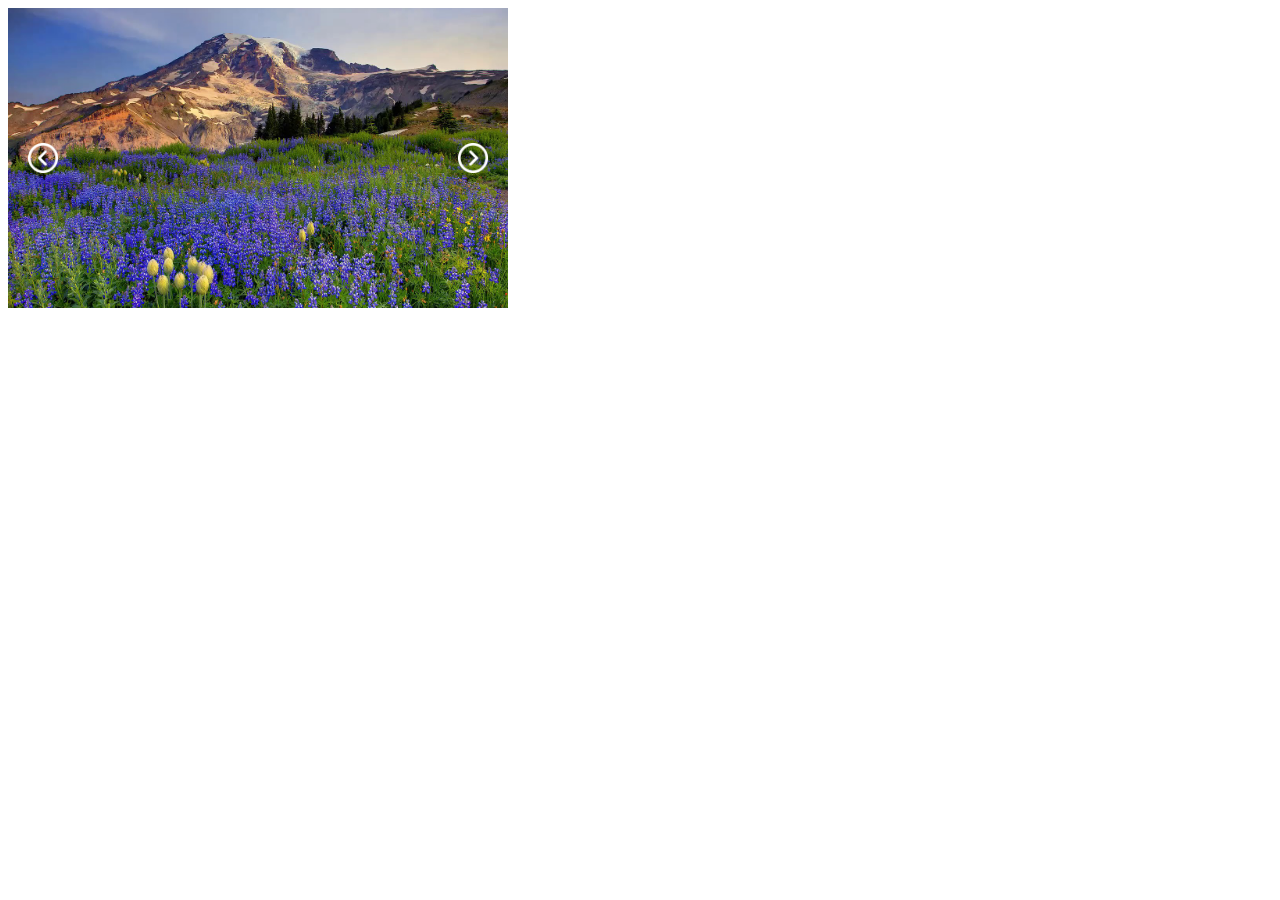
<file: slider_2/index.html>
<!DOCTYPE html>
<html lang="en">

<head>
  <meta charset="UTF-8">
  <link rel="stylesheet" href="style.css">
  <title>Slider</title>
</head>

<body>

  <div class="slider">
    <img class='slider__img' src="./img/1.jpg" />
    <img class='slider__img' src="./img/2.jpg" />
    <img class='slider__img' src="./img/3.jpg" />

    <div class="slider__wrapp">
      <button class="controlls controlls--prev" type="button"> </button>

      <button class="controlls controlls--next" type="button"> </button>
    </div>

  </div>


  <script src="slider.js"></script>
</body>

</html>
</file>
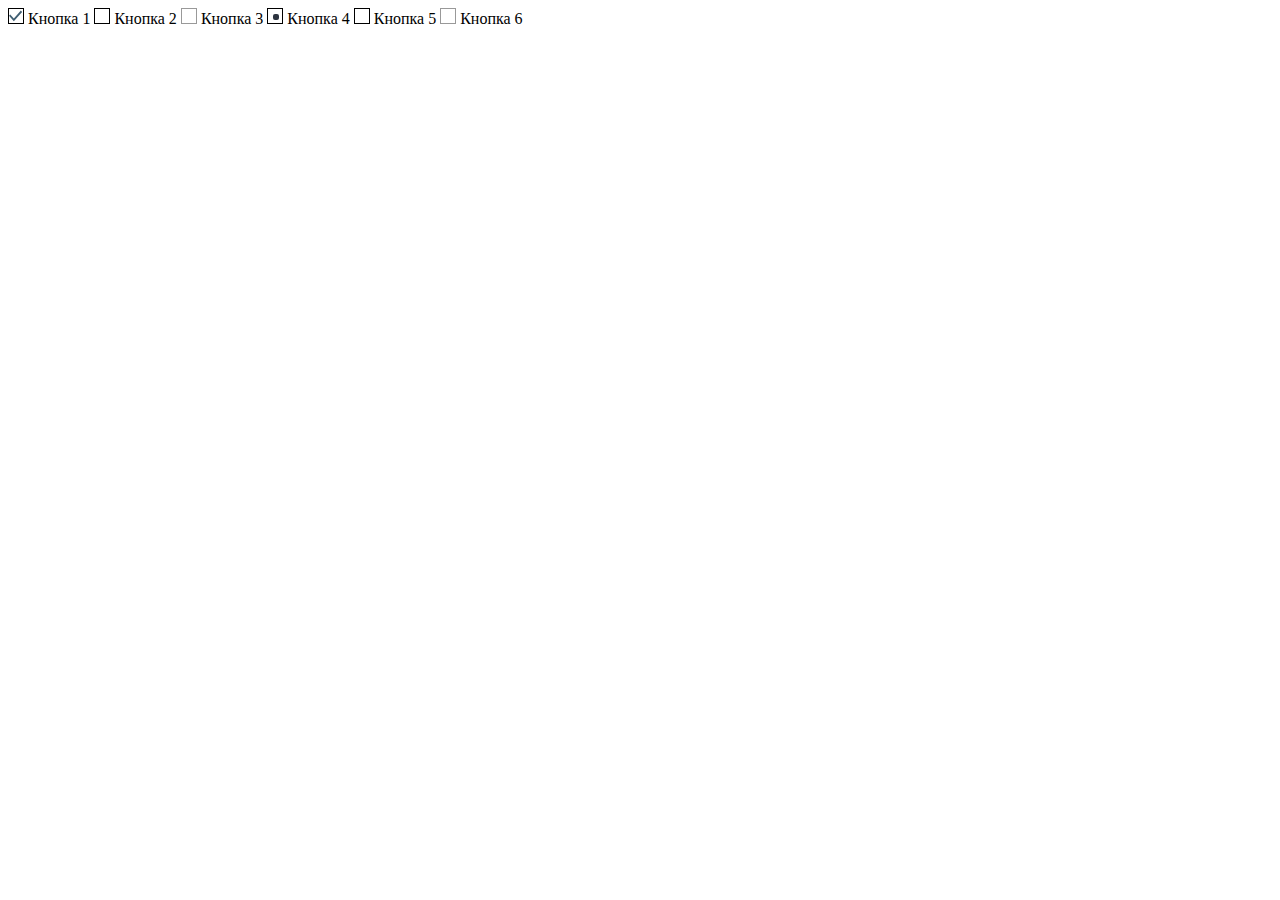
<file: checkbox.html>
<!DOCTYPE html>
<html lang="en">
<head>
	<meta charset="UTF-8">
	<meta name="viewport" content="width=device-width, initial-scale=1.0">
	<title>Document</title>
	<link rel="stylesheet" href="./checkbox.css">
</head>
<body>
	
	<label class="label">
		<input type="checkbox" class="checkbox" name="name" checked>
 		Кнопка 1
 	</label>
 
	<label class="label">
 		<input type="checkbox" class="checkbox" name="name">
 		Кнопка 2
 	</label>
 
	<label class="label">
 		<input type="checkbox" class="checkbox" name="name" disabled>
 		Кнопка 3
 	</label>
 
	
 
	<label class="label">
 		<input type="radio" class="radio" name="name" checked>
 		Кнопка 4
 	</label>
 
	<label class="label">
 		<input type="radio" class="radio" name="name">
 		Кнопка 5
 	</label>
 
	<label class="label">
 		<input type="radio" class="radio" name="name" disabled>
 		Кнопка 6
 	</label>
 
 
</body>
</html>
</file>
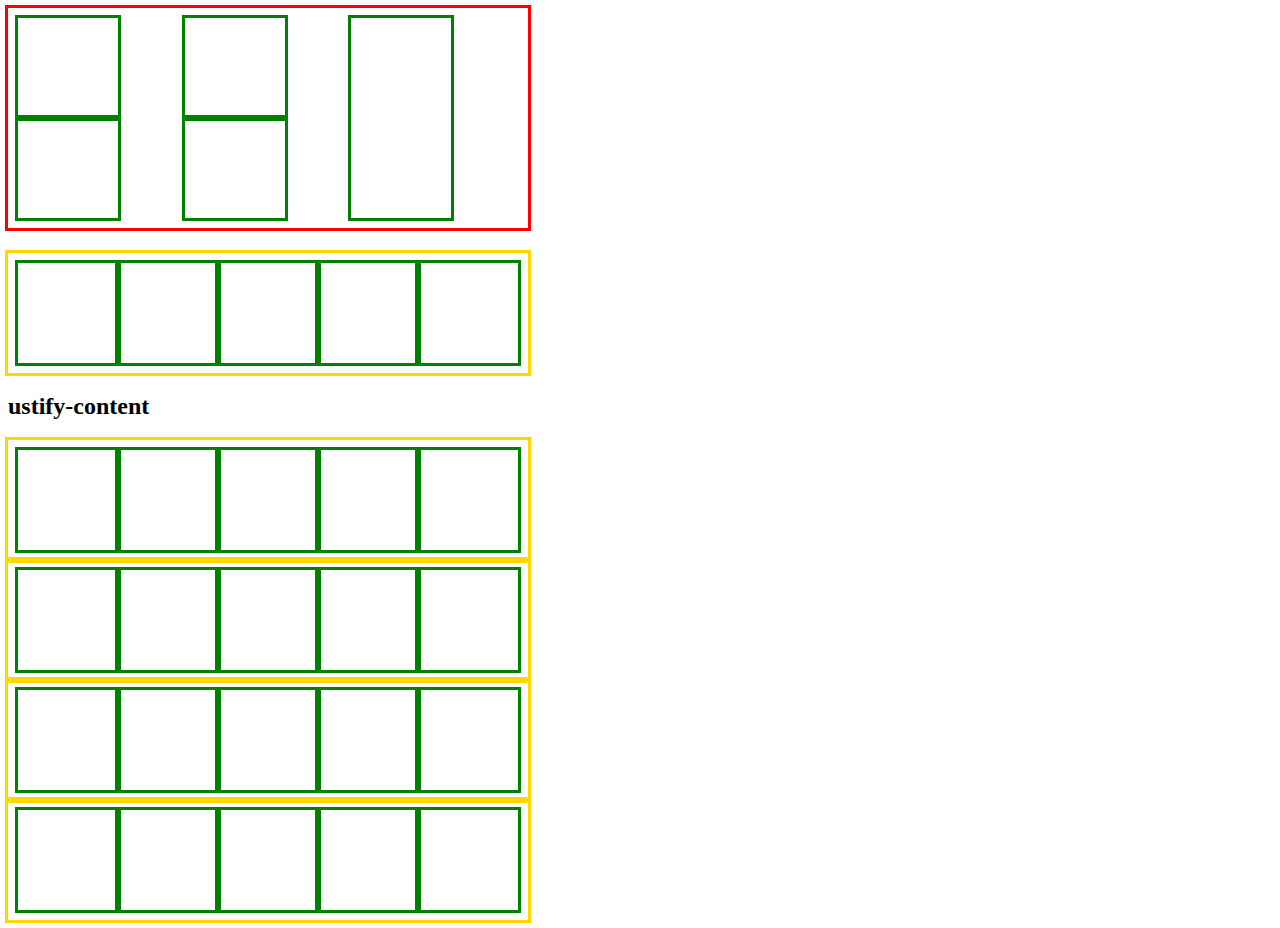
<file: flex.html>
<!DOCTYPE html>
<html lang="en">
<head>
	<meta charset="UTF-8">
	<meta name="viewport" content="width=device-width, initial-scale=1.0">
	<title>Flex-Ы</title>
	<link rel="stylesheet" href="flex.css">
</head>
<body>
	<div class="flex-contaimer">
		<div class="flex-element"></div>
		<div class="flex-element"></div>
		<div class="flex-element"></div>
		<div class="flex-element"></div>
		<div class="flex-element"></div>
	</div>

	<div class="flex-contaimer-2">
		<div class="flex-element"></div>
		<div class="flex-element"></div>
		<div class="flex-element"></div>
		<div class="flex-element"></div>
		<div class="flex-element"></div>
	</div>

	<h2>ustify-content</h2>
	<div class="flex-contaimer-2">
		<div class="flex-element"></div>
		<div class="flex-element"></div>
		<div class="flex-element"></div>
		<div class="flex-element"></div>
		<div class="flex-element"></div>
	</div>
	<div class="flex-contaimer-2">
		<div class="flex-element"></div>
		<div class="flex-element"></div>
		<div class="flex-element"></div>
		<div class="flex-element"></div>
		<div class="flex-element"></div>
	</div>
	<div class="flex-contaimer-2">
		<div class="flex-element"></div>
		<div class="flex-element"></div>
		<div class="flex-element"></div>
		<div class="flex-element"></div>
		<div class="flex-element"></div>
	</div>
	<div class="flex-contaimer-2">
		<div class="flex-element"></div>
		<div class="flex-element"></div>
		<div class="flex-element"></div>
		<div class="flex-element"></div>
		<div class="flex-element"></div>
	</div>
</body>
</html>
</file>
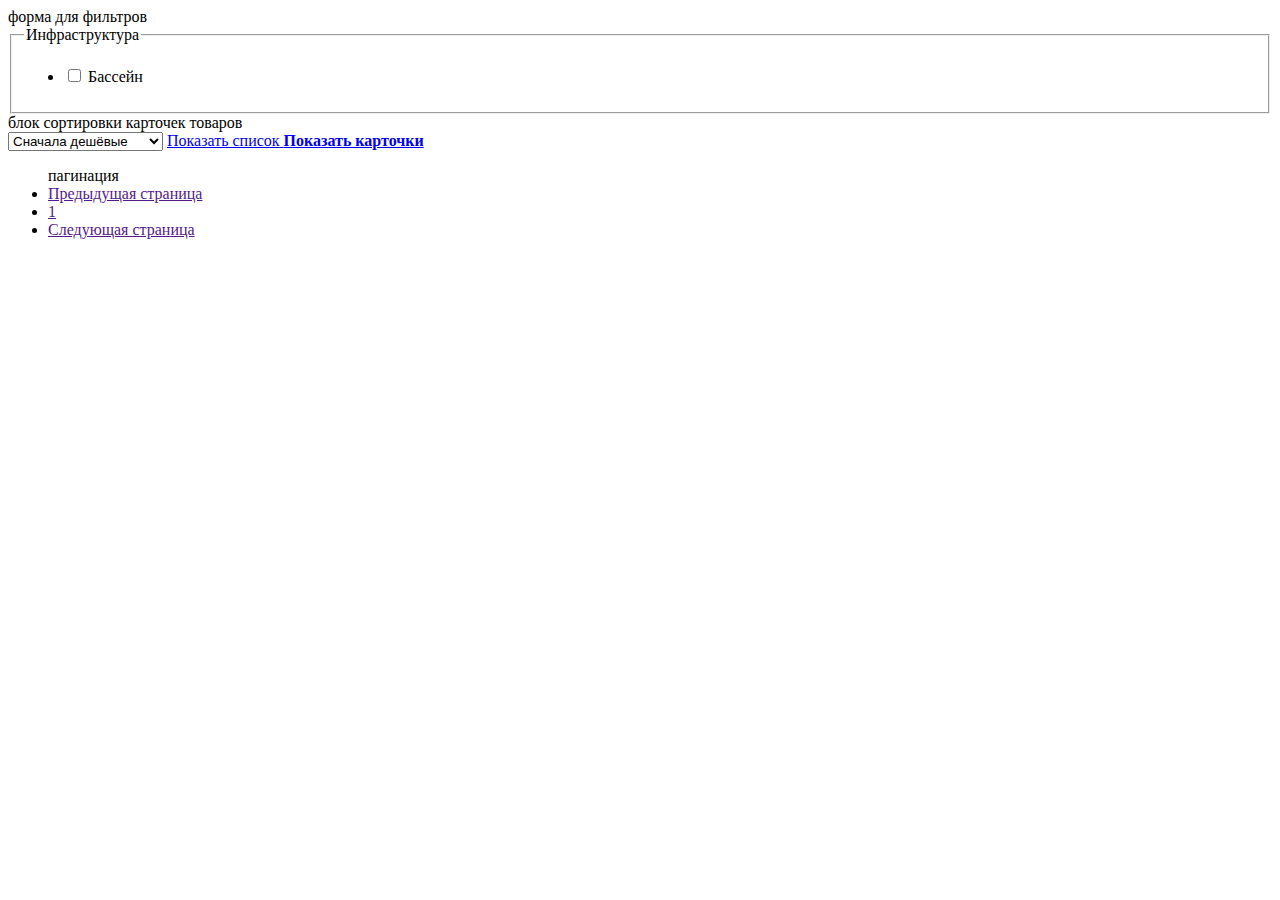
<file: pattern.html>
<!DOCTYPE html>
<html lang="en">
<head>
	<meta charset="UTF-8">
	<meta name="viewport" content="width=device-width, initial-scale=1.0">
	<title>Document</title>
</head>
<body>
	
	<form class="catalog-filter" action="https://echo.htmlacademy.ru/" method="get">
форма для фильтров
	<fieldset class="filter-group">
		<legend class="filter-title">Инфраструктура</legend>
		
	<ul class="filter-list">
		<li class="filter-item">
			<label class="control">
				<input class="control-input" type="checkbox" name="swimming-pool">
				Бассейн
			</label>
		</li>
	</ul>
	</fieldset>
	</form>

	<div class="wrap-sort">
		блок сортировки карточек товаров <br>
		<select class="select-control" aria-label="Сортировка">
			<option value="popular"> Сначала  дешёвые  </option>
			<option value="cheap">Сначала дорогие</option>
			<option value="expensive">Сначала популярные</option>
		</select>
		
		<a href="#" class="button button-light">
			<span class="visually-hidden">Показать список</span>
		</a>
		<a class="button" href="#">
			<b class="visually-hidden">Показать карточки</b>
		</a>
	</div>


	<ul class="pagination">
		пагинация
		<li class="pag-item">
			<a class="pag-link pag-prev pag-disabled" href="">
				<span class="visually-hidden">Предыдущая страница</span>
			</a>
		</li>
	
		<li class="pag-item">
			<a class="pag-link pag-current" href="">
				<span class="visually-hidden">1</span>
			</a>
		</li>
	
			<li class="pag-item">
			<a class="pag-link pagination-next" href="">
				<span class="visually-hidden">Следующая страница</span>
			</a>
		</li>
	</ul>


</body>
</html>
</file>
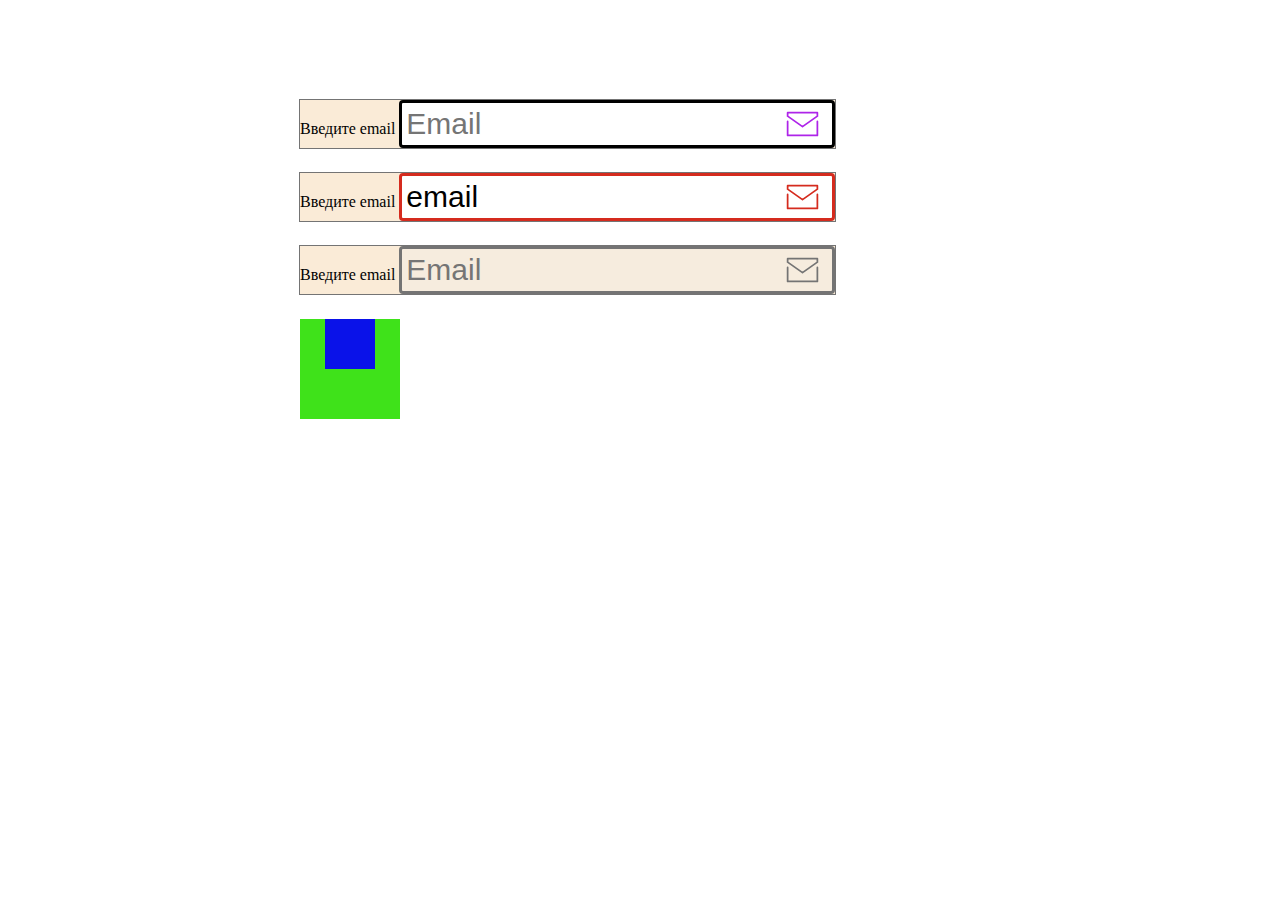
<file: psevdo-elem-has.html>
<!DOCTYPE html>
<html lang="en">
<head>
  <meta charset="UTF-8">
  <meta name="viewport" content="width=device-width, initial-scale=1.0">
  <title>Document</title>
  <link rel="stylesheet" href="./psevdo-elem-has.css">
</head>

<body>

  <form class="forma">
    <label for="email" class="email-label">
      <span class="lab-span">Введите email</span>
      <input type="email" name="email" id="email" placeholder="Email" class="email-input">
    </label>

    <label for="email-1" class="email-label">
      <span class="lab-span">Введите email</span>
      <input type="email" name="email" id="email-1" placeholder="Email" class="email-input" value="email">

    </label>

    <label for="email-2" class="email-label">
      <span class="lab-span">Введите email</span>
      <input type="email" name="email" id="email-2" placeholder="Email" class="email-input" disabled>

    </label>
  </form>

  <div class="roditel">
    <div class="rebzik"></div>
  </div>

</body>

</html>
</file>
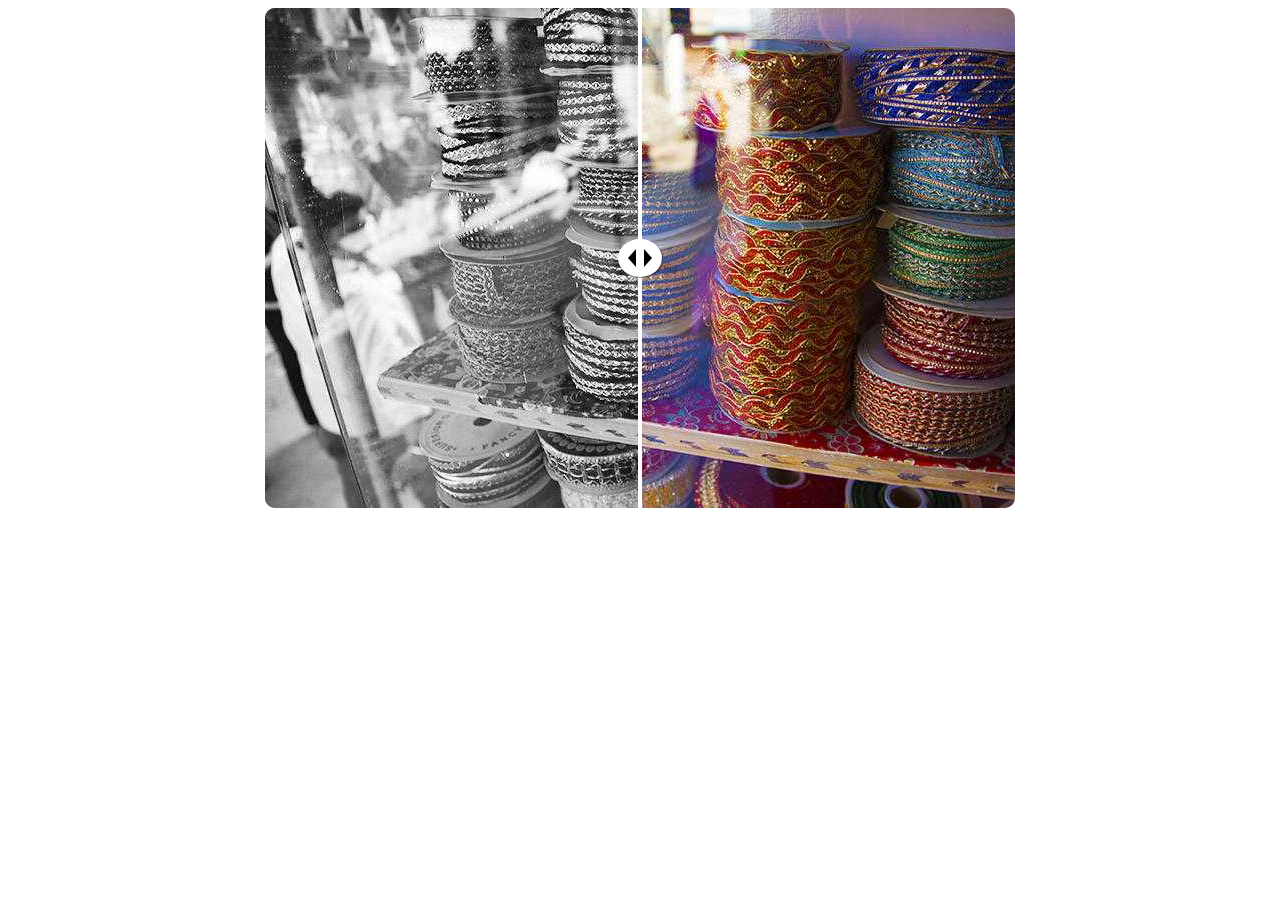
<file: slider/slider.html>
<!DOCTYPE html>
<html lang="en">

<head>
  <meta charset="UTF-8">
  <meta name="viewport" content="width=device-width, initial-scale=1.0">
  <title>слайдер_до_после</title>
  <link rel="stylesheet" href="./slider.css">
  <script src="./slider.js" defer></script>
</head>

<body>
  <main>
    <div class="slider">
      <div class="slider__image-container">
        <img class="slider__image-before slider__image" src="./img/ch-b.jpg" alt="до">
        <img class="slider__image-after slider__image" src="./img/color.jpg" alt="после">
      </div>
      <input class="slider__range" type="range" min="0" max="100" value="50" aria-label="процентное соотношение к показанному до-после фото">
<div class="slider__line"></div>
<div class="slider__button" aria-hidden="true">
  <svg width="24" height="18" viewBox="0 0 24 18" xmlns="http://www.w3.org/2000/svg">
    <path d="M8 0L0 9L8 18V0Z" />
    <path d="M24 9L16 0V18L24 9Z" />
    </svg>

</div>
    </div>
  </main>
</body>

</html>
</file>
<file: slider_2/style.css>
.slider {
  width: 500px;
  height: 300px;
  position: relative;
  overflow: hidden;
}

.slider__img {
  width: 100%;
  height: 100%;
  position: absolute;
  top: 0;
  left: 0;
  opacity: 0;
  transition: opacity 0.5s ease;
}

.active {
  opacity: 1;
}

.slider__wrapp {
  box-sizing: border-box;
  width: 100%;
  padding: 20px;
  position: absolute;
  top: 50%;
  transform: translateY(-50%);
  z-index: 1;

  display: flex;
  justify-content: space-between;
}

.controlls {
  display: block;

  height: 30px;
  width: 30px;

  border: none;
  background-color: transparent;

  background-repeat: no-repeat ;
  background-size: contain;
  background-position: center;
}

.controlls--prev {
background-image: url("./img/left.png");
}

.controlls--next {
  background-image: url("./img/right.png");
  }
</file>
<file: checkbox.css>
.radio,

 .checkbox {

   appearance: none;

   display: inline-block;

   margin: 0;
	 width: 16px;

   height: 16px;

border: 1px solid black;
 }

 .checkbox:checked {

	background-image: url(./check.svg);
  background-repeat: no-repeat;
   background-position: center;
   background-size: contain;
   vertical-align: baseline;
}



.radio:checked::before {

	content: '';
	display: block;
	width: 6px;
	height: 6px;
	background-color: #2D3440;
	border-radius: 2px;
	margin: 5px;
}

.radio:hover,
 .checkbox:hover {
background-color: blue; }

 .radio:active,
 .checkbox:active {
	background-color: violet; }

 .radio:disabled,
 .checkbox:disabled {
   opacity: 0.4;
 }
</file>
<file: flex.css>
.flex-contaimer {
	width: 500px;
	height: 200px;
	outline: 3px solid red;
margin-bottom: 25px;
padding: 10px;


	display: flex;
	flex-direction: column;
	flex-wrap: wrap;
	justify-content: space-between;
	align-content: center unsafe;

}

.flex-element {
	width: 100px;
	height: 100px;
	outline: 3px solid green;

	order: 1;
	flex-grow: 1;
	flex-shrink: 0;
	flex-basis: 100px;
}

.flex-contaimer-2 {
	width: 500px;
	outline: 3px solid gold;
	padding: 10px;

	display: flex;
	flex-direction: row;
	flex-wrap: wrap;
	justify-content: center;
}
</file>
<file: psevdo-elem-has.css>
body {
  margin: 0 auto;

  margin-top: 100px;
  max-width: 1000px;
  margin-left: 300px;
}

.email-label {
  display: block;
  position: relative;
  margin-bottom: 25px;
  width: fit-content;

  outline:1px solid #747474;
background-color: antiquewhite;}

.email-label::after {
  content: '';
  position: absolute;
  right: 15px;
  top: 50%;
  transform: translateY(-50%);

  width: 35px;
  height: 35px;

  mask-image: url(./icon-email.svg);
  mask-repeat: no-repeat;
  mask-position: center;
  mask-size: contain;

  background-color: rgb(174, 36, 233);
}

.email-input {
  display: inline-block;
  margin: 0;
  padding: 4px;
  padding-right: 40px;
  font-size: 30px;
  line-height: 1;
  border: 3px solid #000000;
  border-radius: 4px;
}

.email-input:hover {
  border: 3px solid#0039a6;
}

.email-input:focus {
  color: #3fe21a;
  border: 3px solid#3fe21a;

}

.email-input:invalid {
  border-color: #d52b1e;
}

.email-input:disabled {
  border-color: #747474;
}


.email-label:has(.email-input:focus)::after {
 background-color: #3fe21a
  ;
}

.email-label:has(.email-input:hover)::after {
  background-color: #0039a6;
 }

.email-label:has(.email-input:invalid)::after {
  background-color: #d52b1e;
}



.email-label:has(.email-input:disabled)::after {
  color: #747474;
  background-color:  #747474;
}


.roditel {
width: 100px;
height: 100px;
background-color: #3fe21a;
}

.rebzik {
  width: 50px;
height: 50px;
background-color: #0a12e9;
margin: 0 auto;
}

.rebzik:hover {
  background-color: #d52b1e;
}

.roditel:has(.rebzik:hover) {
  background-color: aquamarine;
}
</file>
<file: slider/slider.css>
main {
  display: grid;
  place-items: center;
  /* min-height: 100vh; */
}

.slider {
  /* display: grid;
  place-content: center; */
  position: relative;
  overflow: hidden;
  border-radius: 10px;
  --position: 50%;
}

.slider__image-container {
  max-width: 800px;
  max-height: 800px;
  /* aspect-ratio: 1/1; */
}

.slider__image {
  display: block;
  top: 0;
  bottom: 0;

  width: 100%;
  height: 100%;
  object-fit: cover;
  object-position: left;
}

.slider__image-before {
  position: absolute;
  left: 0; /*растягивает элемент на весь экран */
  width: var(--position);
  object-fit: left;
}

.slider__image-after {
  right: 0;
  width: var calc(100% - var(--position));
  object-fit: right;
}

.slider__range {
  position: absolute;
  inset: 0;
  cursor: pointer;
  opacity: 0;
  /* for Firefox */
  width: 100%;
  height: 100%;
}

.slider:focus-visible ~ .slider-button {
  outline: 5px solid black;
  outline-offset: 3px;
}

.slider__line {
  position: absolute;
  inset: 0;
  width: 4px;
  height: 100%;
  background-color: #fff;
  /* z-index: 10; */
  left: var(--position);
  transform: translateX(-50%);
  pointer-events: none; /* позволяет контролировать события, при которых элемент может стать объектом события мыши. Если это свойство не задано, то к содержимому SVG будут применяться характеристики значения visiblePainted. */
}

.slider__button {
  position: absolute;
  background-color: #fff;
  color: black;
  padding: 10px;
  border-radius: 50%;
  display: grid;
  place-items: center; /* позволяет одновременно выравнивать элементы и колонки, и ряда */
  top: 50%;
  left: var(--position);
  transform: translate(-50%, -50%);
  pointer-events: none;
  /* z-index: 100; */
  box-shadow: 1px 1px 1px hsl(0, 50%, 2%, .5);
}
</file>
